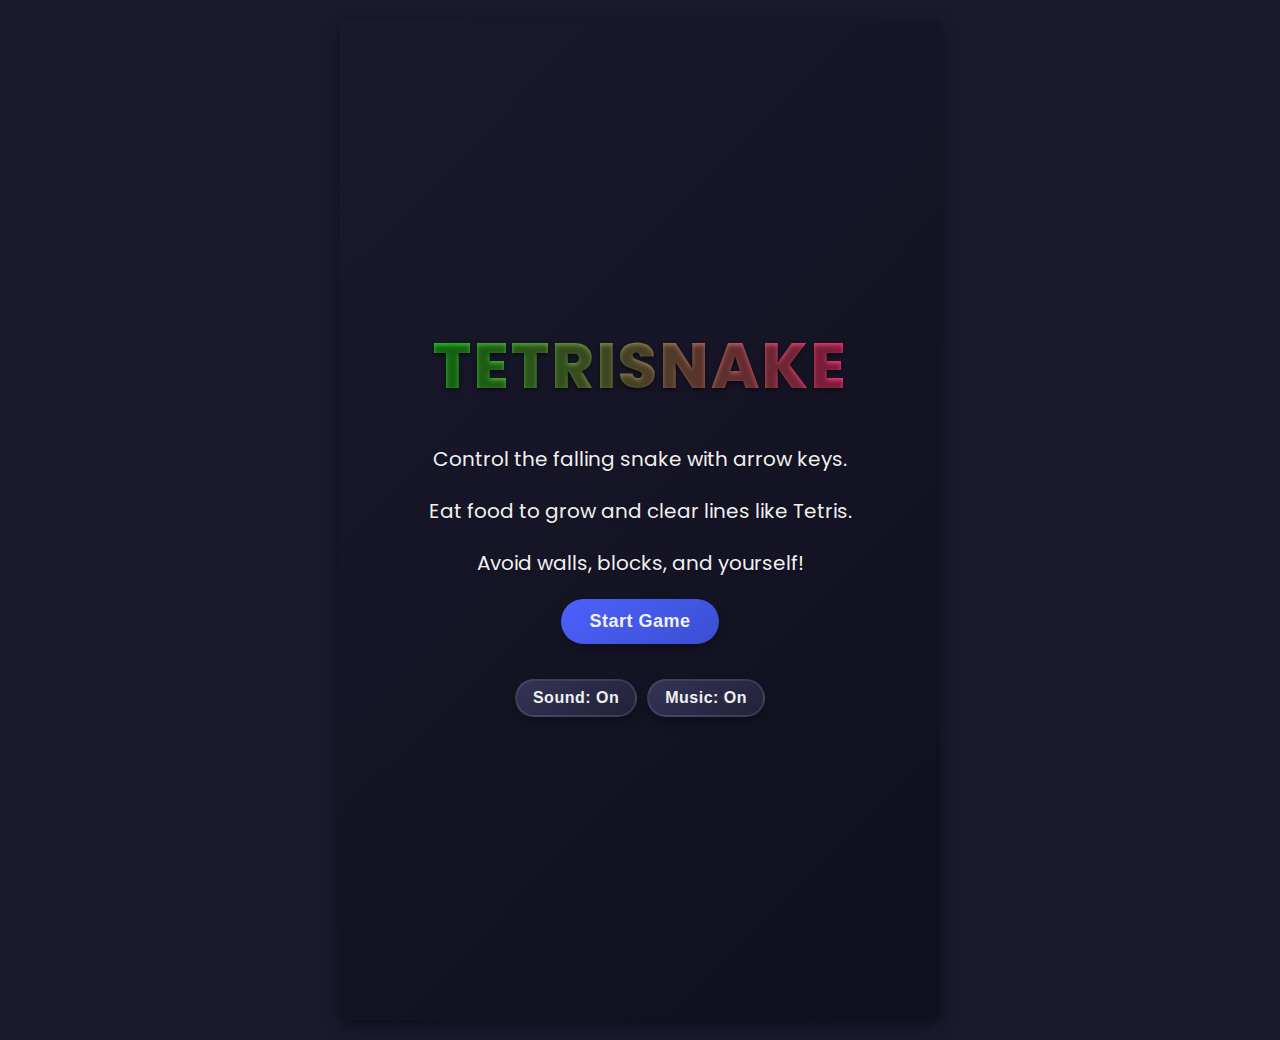
<file: index.html>
<!DOCTYPE html>
<html lang="en">
<head>
  <meta charset="UTF-8">
  <meta name="viewport" content="width=device-width, initial-scale=1.0">
  <meta name="description" content="Play Tetrisnake - a unique blend of Tetris and Snake!">
  <title>Tetrisnake</title>
  <link rel="preconnect" href="https://fonts.googleapis.com">
  <link rel="preconnect" href="https://fonts.gstatic.com" crossorigin>
  <link href="https://fonts.googleapis.com/css2?family=Poppins:wght@400;600;800&display=swap" rel="stylesheet">
  <link rel="stylesheet" href="css/styles.css">
  <!-- 
    Note: The green snake color is enforced through:
    1. config.js COLORS.SNAKE setting 
    2. CSS variables in styles.css
    3. Renderer.js color patterns
  -->
</head>
<body>
  <div id="gameContainer" role="main">
    <div id="mainMenu" class="overlay" aria-label="Main Menu">
      <h1>Tetrisnake</h1>
      <p>Control the falling snake with arrow keys.</p>
      <p>Eat food to grow and clear lines like Tetris.</p>
      <p>Avoid walls, blocks, and yourself!</p>
      <button id="startButton">Start Game</button>
      <div class="audio-controls">
        <button id="toggleSound">Sound: On</button>
        <button id="toggleMusic">Music: On</button>
      </div>
    </div>
    <div id="pausedOverlay" class="overlay hidden" aria-label="Paused">
      <h1>Paused</h1>
      <p>Game paused. Use buttons or keyboard shortcuts:</p>
      <div class="menu-buttons">
        <button id="resumeButton">Resume Game (P)</button>
        <button id="quitButton">Quit to Menu (Q)</button>
      </div>
      <div class="audio-controls">
        <button id="toggleSoundPaused">Sound: On</button>
        <button id="toggleMusicPaused">Music: On</button>
      </div>
    </div>
    <div id="gameOverOverlay" class="overlay hidden" aria-label="Game Over">
      <h1>Game Over</h1>
      <p id="finalScore" aria-live="polite"></p>
      <p id="finalLevel" aria-live="polite"></p>
      <button id="restartButton">Restart Game</button>
    </div>
    <canvas id="gameCanvas" aria-label="Tetrisnake Game Canvas"></canvas>
  </div>

  <!-- Scripts loaded in dependency order:
       1. Configuration and foundational classes
       2. UI and input handling components
       3. Core game logic
       4. Main initialization -->
  <script src="js/config.js"></script>
  <script src="js/AudioManager.js"></script>
  <script src="js/Snake.js"></script>
  <script src="js/Grid.js"></script>
  <script src="js/Renderer.js"></script>
  <script src="js/UI.js"></script>
  <script src="js/InputHandler.js"></script>
  <script src="js/Game.js"></script>
  <script src="js/main.js"></script>
</body>
</html>
</file>
<file: css/styles.css>
/* 
 * TETRISNAKE STYLES
 * Main stylesheet for Tetrisnake game
 * Modern Graphics Update
 */

/* CSS Variables - Game configuration and theme colors */
:root {
  /* Game dimensions */
  --cell-size: 30px;
  --grid-width: 20;
  --grid-height: 30;
  --hud-height: 100px;
  
  /* Color scheme */
  --color-bg: #1a1a2e;
  --color-text: #f0f0f0;
  --color-canvas-bg: #0f0f1a;
  --color-snake: #22cc22; /* Green snake color - will be overridden by config.js */
  --color-block: #ff7700;
  --color-food: #ff3377;
  --color-grid: #2a2a45;
  --color-button: #4d61fc;
  --color-button-hover: #3a4fd1;
  
  /* UI Elements */
  --border-radius: 8px;
  --box-shadow: 0 5px 15px rgba(0, 0, 0, 0.5);
  --text-shadow: 0 2px 4px rgba(0, 0, 0, 0.5);
  --button-shadow: 0 4px 8px rgba(0, 0, 0, 0.3);
  --overlay-gradient: linear-gradient(135deg, rgba(26, 26, 46, 0.95) 0%, rgba(15, 15, 30, 0.98) 100%);
}

/* Global styles */
* {
  box-sizing: border-box;
}

body {
  background: var(--color-bg) url("data:image/svg+xml,%3Csvg width='60' height='60' viewBox='0 0 60 60' xmlns='http://www.w3.org/2000/svg'%3E%3Cg fill='none' fill-rule='evenodd'%3E%3Cg fill='%23242447' fill-opacity='0.1'%3E%3Cpath d='M36 34v-4h-2v4h-4v2h4v4h2v-4h4v-2h-4zm0-30V0h-2v4h-4v2h4v4h2V6h4V4h-4zM6 34v-4H4v4H0v2h4v4h2v-4h4v-2H6zM6 4V0H4v4H0v2h4v4h2V6h4V4H6z'/%3E%3C/g%3E%3C/g%3E%3C/svg%3E");
  color: var(--color-text);
  font-family: 'Poppins', 'Segoe UI', Tahoma, Geneva, Verdana, sans-serif;
  margin: 0;
  padding: 20px;
  min-height: 100vh;
  display: flex;
  justify-content: center;
  align-items: center;
  overflow-x: hidden;
}

/* Game container and canvas */
#gameContainer {
  position: relative;
  width: calc(var(--cell-size) * var(--grid-width));
  max-width: 100%;
  margin: 0 auto;
  box-shadow: var(--box-shadow);
  border-radius: var(--border-radius);
  overflow: hidden;
}

canvas {
  background: var(--color-canvas-bg);
  display: block;
  width: 100%;
  height: calc(var(--cell-size) * var(--grid-height) + var(--hud-height));
}

/* Overlay screens (Main Menu, Pause, Game Over) */
.overlay {
  position: absolute;
  top: 0;
  left: 0;
  width: 100%;
  height: 100%;
  background: var(--overlay-gradient);
  color: var(--color-text);
  display: flex;
  flex-direction: column;
  justify-content: center;
  align-items: center;
  z-index: 10;
  transition: opacity 0.3s ease, transform 0.3s cubic-bezier(0.175, 0.885, 0.32, 1.275);
  opacity: 1;
  padding: 20px;
}

.overlay.hidden {
  opacity: 0;
  transform: scale(1.05);
  pointer-events: none;
}

/* Button styles */
button {
  padding: 12px 28px;
  font-size: 18px;
  margin: 10px 5px;
  cursor: pointer;
  border: none;
  border-radius: 50px;
  background: linear-gradient(145deg, var(--color-button), var(--color-button-hover));
  color: var(--color-text);
  transition: all 0.2s ease;
  box-shadow: var(--button-shadow);
  font-weight: 600;
  letter-spacing: 0.5px;
}

button:hover, button:focus {
  background: linear-gradient(145deg, var(--color-button-hover), var(--color-button));
  transform: translateY(-2px);
  box-shadow: 0 6px 12px rgba(0, 0, 0, 0.4);
  outline: none;
}

button:active {
  transform: translateY(1px);
  box-shadow: 0 2px 4px rgba(0, 0, 0, 0.4);
}

/* Typography */
h1 {
  margin: 0 0 20px;
  font-size: clamp(2.5rem, 6vw, 4rem);
  text-shadow: var(--text-shadow);
  background: linear-gradient(to right, var(--color-snake), var(--color-food));
  -webkit-background-clip: text;
  background-clip: text;
  color: transparent;
  text-transform: uppercase;
  letter-spacing: 2px;
  font-weight: 800;
}

p {
  font-size: clamp(1rem, 3vw, 1.25rem);
  margin: 10px 0;
  text-align: center;
  max-width: 80%;
  line-height: 1.6;
  text-shadow: 0 1px 2px rgba(0, 0, 0, 0.3);
}

/* Audio controls */
.audio-controls {
  margin-top: 20px;
  display: flex;
  flex-wrap: wrap;
  justify-content: center;
}

.audio-controls button {
  padding: 8px 16px;
  font-size: 16px;
  background: linear-gradient(145deg, #333355, #22223a);
  border: 2px solid rgba(255, 255, 255, 0.1);
  color: var(--color-text);
  margin: 5px;
  border-radius: 30px;
}

.audio-controls button:hover {
  background: linear-gradient(145deg, #444466, #333355);
  border-color: rgba(255, 255, 255, 0.2);
}

/* Add a hint of glow to active elements */
#gameCanvas:focus {
  outline: none;
  box-shadow: 0 0 20px rgba(0, 255, 149, 0.3);
}

#startButton, #restartButton {
  position: relative;
  z-index: 1;
  overflow: hidden;
}

#startButton:before, #restartButton:before {
  content: '';
  position: absolute;
  top: 0;
  left: 0;
  width: 100%;
  height: 100%;
  background: linear-gradient(45deg, rgba(255,255,255,0.1) 0%, rgba(255,255,255,0) 100%);
  z-index: -1;
  transform: translateY(100%);
  transition: transform 0.6s ease;
}

#startButton:hover:before, #restartButton:hover:before {
  transform: translateY(0);
}

/* Responsive design adjustments */
@media (max-width: 600px) {
  :root {
    --cell-size: 20px; /* Smaller cells for mobile devices */
    --button-shadow: 0 3px 6px rgba(0, 0, 0, 0.3);
  }
  
  body {
    padding: 10px;
  }
  
  .overlay {
    padding: 15px;
  }
  
  button {
    padding: 10px 20px;
    font-size: 16px;
  }
}

/* Menu buttons container */
.menu-buttons {
  display: flex;
  flex-direction: column;
  gap: 10px;
  margin-bottom: 15px;
  width: 80%;
  max-width: 300px;
}

.menu-buttons button {
  width: 100%;
}

/* Screen shake animation for collision effect */
@keyframes shake {
  0% { transform: translate(0, 0) rotate(0deg); }
  2% { transform: translate(-2px, 0) rotate(-1deg); }
  4% { transform: translate(2px, 0) rotate(1deg); }
  6% { transform: translate(-2px, 0) rotate(-1deg); }
  8% { transform: translate(2px, 0) rotate(1deg); }
  10% { transform: translate(-1px, 0) rotate(-0.5deg); }
  12% { transform: translate(1px, 0) rotate(0.5deg); }
  14% { transform: translate(0, 0) rotate(0deg); }
  100% { transform: translate(0, 0) rotate(0deg); }
}

/* Apply shake animation when class is added */
.shake {
  animation: shake 0.4s ease-in-out;
}

/* Pulse animation for speed increase milestones */
@keyframes pulse {
  0% { transform: scale(1); filter: brightness(1); }
  50% { transform: scale(1.02); filter: brightness(1.2); }
  100% { transform: scale(1); filter: brightness(1); }
}

.pulse {
  animation: pulse 0.3s ease-in-out;
}
</file>
